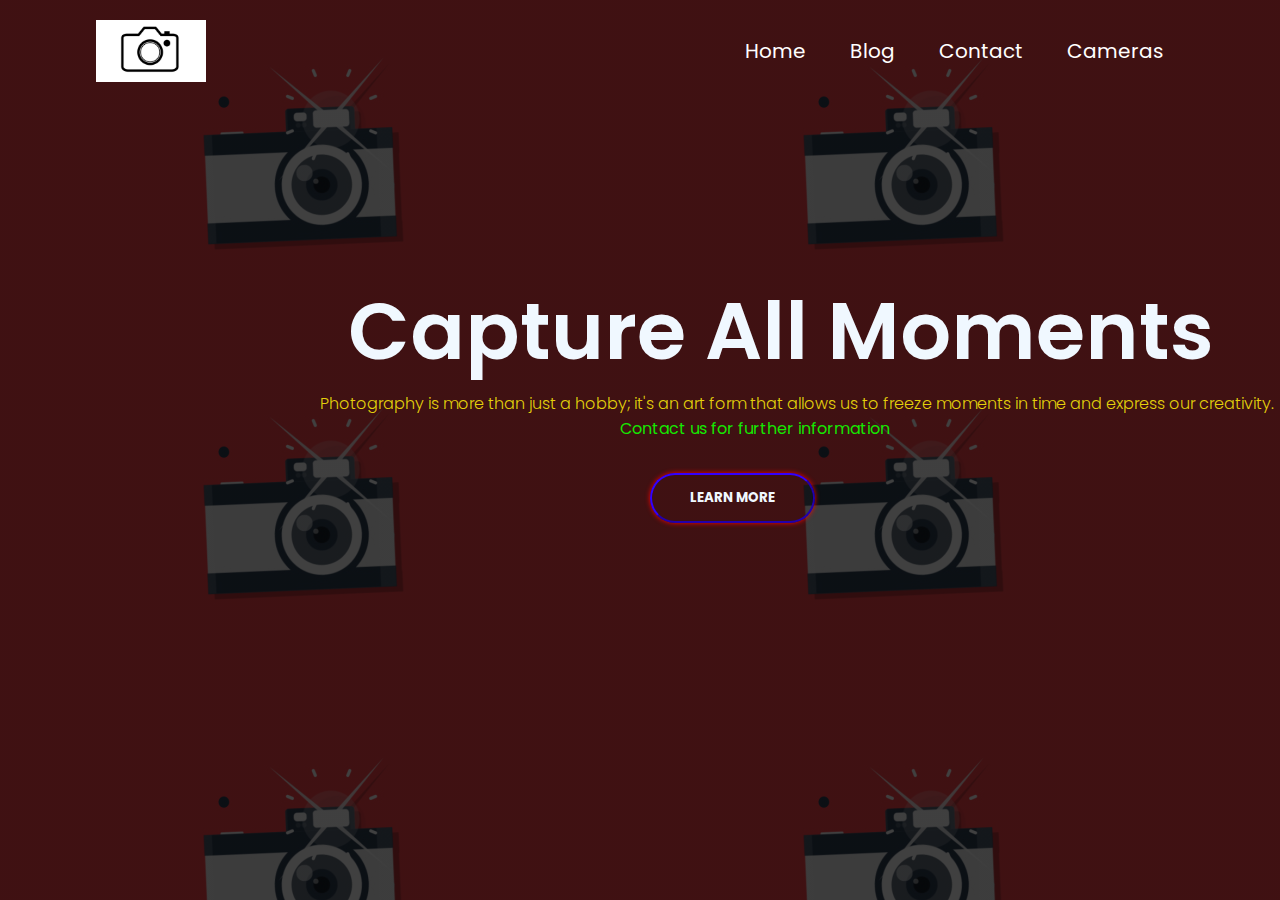
<file: Codsoft/Level 1/Task 2/index.html>
<!DOCTYPE html>
<html lang="en">

<head>
    <meta charset="UTF-8">
    <meta name="viewport" content="width=device-width, initial-scale=1.0">
    <title>Landing Page</title>
    <link rel="icon" href="cute-camera-cartoon-vector-illustration_673247-108.avif">
</head>
<link rel="stylesheet" href="style.css">
</head>

<body>
    <div class="main">
        <div class="navbar">
            <img src="360_F_170661576_VJ7PE5wCun9v7CXk294VsE5Xi5ZTGQVb.jpg" class="logo">
            <ul>
                <li><a href="#">Home</a></li>
                <li><a href="#">Blog</a></li>
                <li><a href="#">Contact</a></li>
                <li><a href="#">Cameras</a></li>
            </ul>
        </div>
        <p id="text1">Capture All Moments</p>
        <pre id="text2">Photography is more than just a hobby; it's an art form that allows us to freeze moments in time and express our creativity.</pre>
        <pre id="text3">Contact us for further information</pre>
    </div>
    <div>
        <button class="bn1" type="button">LEARN MORE</button>

    </div>
    </div>

</body>

</html>
</file>
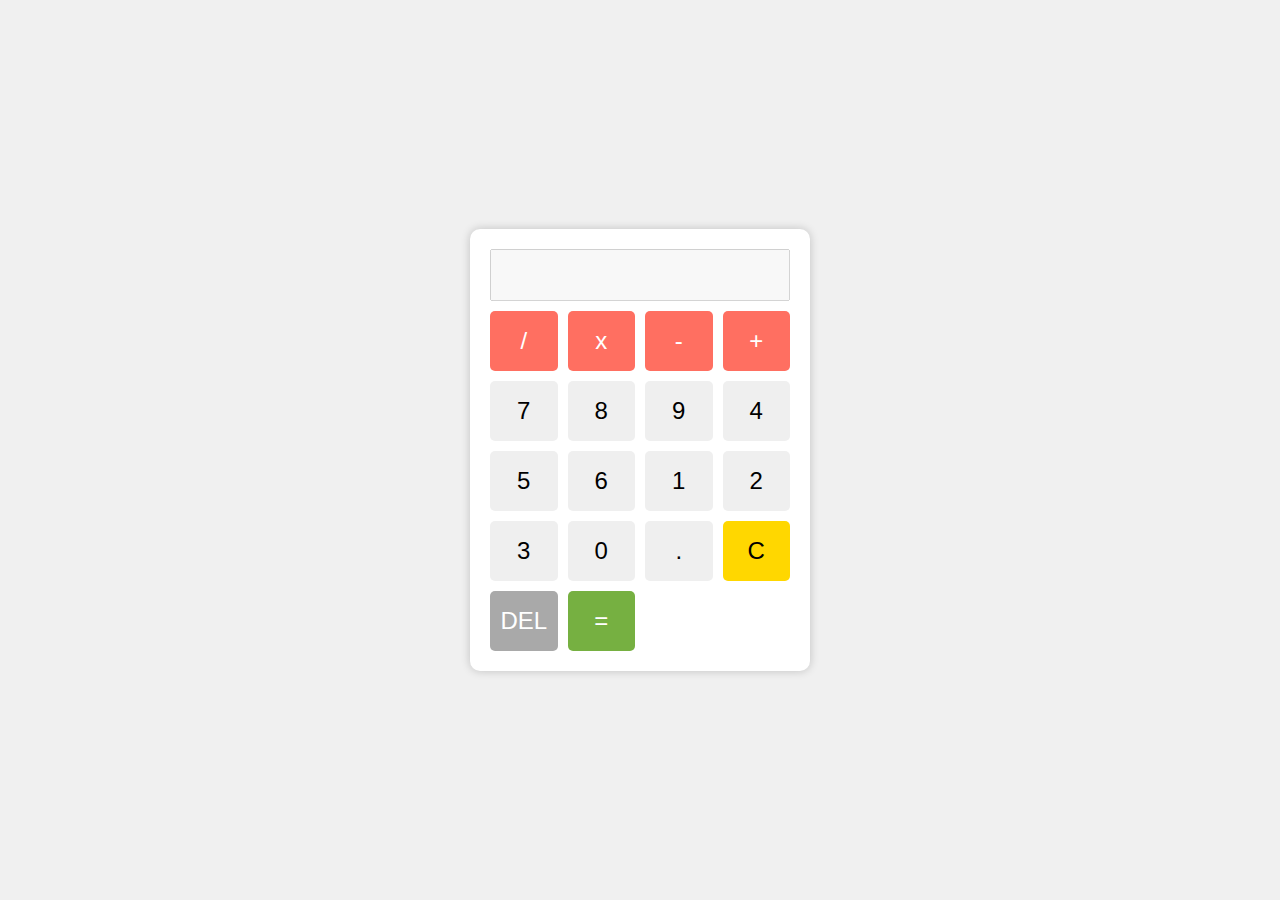
<file: Codsoft/Level 1/Task 3/index.html>
<!DOCTYPE html>
<html lang="en">

<head>
    <meta charset="UTF-8">
    <meta name="viewport" content="width=device-width, initial-scale=1.0">
    <link rel="stylesheet" href="style.css">
    <title>Colorful Calculator</title>
</head>

<body>
    <div class="calculator">
        <input type="text" id="display" disabled>
        <div class="buttons">
            <button class="operator" onclick="appendValue('/')">/</button>
            <button class="operator" onclick="appendValue('*')">x</button>
            <button class="operator" onclick="appendValue('-')">-</button>
            <button class="operator" onclick="appendValue('+')">+</button>
            <button onclick="appendValue('7')">7</button>
            <button onclick="appendValue('8')">8</button>
            <button onclick="appendValue('9')">9</button>
            <button onclick="appendValue('4')">4</button>
            <button onclick="appendValue('5')">5</button>
            <button onclick="appendValue('6')">6</button>
            <button onclick="appendValue('1')">1</button>
            <button onclick="appendValue('2')">2</button>
            <button onclick="appendValue('3')">3</button>
            <button onclick="appendValue('0')">0</button>
            <button onclick="appendValue('.')">.</button>
            <button class="clear" onclick="clearDisplay()">C</button>
            <button class="delete" onclick="deleteLast()">DEL</button>
            <button class="equal" onclick="calculate()">=</button>
        </div>
    </div>
    <script src="script.js"></script>
</body>

</html>
</file>
<file: Codsoft/Level 1/Task 2/style.css>
@import url('https://fonts.googleapis.com/css2?family=Dancing+Script&family=Poppins:wght@100&display=swap');
@import url('https://fonts.googleapis.com/css2?family=Kanit&family=Poppins:wght@700;800&display=swap');
* {
    margin: 0;
    padding: 0;
}

body {
    width: 100%;
    height: 100vh;
    background-image: linear-gradient(rgba(0, 0, 0, 0.75), rgba(0, 0, 0, 0.75)), url(5c95d031973881.5669d0f5dbd49.jpg);
}

.navbar {
    width: 85%;
    margin: auto;
    padding: 20px 0;
    display: flex;
    align-items: center;
    justify-content: space-between;
}

.logo {
    width: 110px;
    cursor: pointer;
}

.navbar ul li {
    list-style: none;
    display: inline-block;
    margin: 0 20px;
    position: relative;
}

.navbar ul li a {
    list-style: none;
    text-decoration: none;
    color: white;
    display: inline-block;
    font-size: 20px;
    font-family: 'Poppins', sans-serif;
}

.navbar ul li::after {
    content: '';
    height: 3px;
    width: 0;
    background: black;
    position: absolute;
    left: 0;
    bottom: 0;
    transition: 0.5s;
}

.navbar ul li:hover::after {
    width: 100%;
}

.content {
    width: 50%;
}

#text1 {
    display: flex;
    margin-left: 348px;
    margin-top: 169px;
    font-size: 80px;
    color: aliceblue;
    font-family: 'Kanit', sans-serif;
    font-family: 'Poppins', sans-serif;
    font-weight: 600;
}

#text2 {
    margin-left: 320px;
    font-family: 'Kanit', sans-serif;
    font-family: 'Poppins', sans-serif;
    color: rgba(247, 227, 10, 0.905);
    font-weight: 300;
}

#text3 {
    margin-left: 620px;
    color: rgba(17, 255, 0, 0.905);
    font-family: 'Poppins', sans-serif;
}

.bn1 {
    box-shadow: 0 0 5px red;
    margin-top: 32px;
    margin-left: 650px;
    width: 165px;
    height: 50px;
    border-radius: 30px;
    font-weight: bold;
    border-color: #3300ff;
    font-family: 'Poppins', sans-serif;
    background: transparent;
    color: aliceblue;
    cursor: pointer;
    overflow: hidden;
}

.bn1:hover {
    box-shadow: 0 0 5px black, 0 0 10px black, 0 0 1px black, 0 0 10px black, 0 0 10px black;
}
</file>
<file: Codsoft/Level 1/Task 3/style.css>
body {
    font-family: Arial, sans-serif;
    display: flex;
    justify-content: center;
    align-items: center;
    height: 100vh;
    margin: 0;
    background-color: #f0f0f0;
}

.calculator {
    background-color: #fff;
    padding: 20px;
    border-radius: 10px;
    box-shadow: 0 0 10px rgba(0, 0, 0, 0.2);
    width: 300px;
}

input {
    width: 92%;
    padding: 10px;
    margin-bottom: 10px;
    font-size: 24px;
    text-align: right;
}

.buttons {
    display: grid;
    grid-template-columns: repeat(4, 1fr);
    gap: 10px;
}

button {
    width: 100%;
    height: 60px;
    font-size: 24px;
    border: none;
    border-radius: 5px;
    cursor: pointer;
}

button.operator {
    background-color: #FF6F61;
    color: white;
}

button.operator:hover {
    background-color: #e0524f;
}

button.equal {
    background-color: #76B041;
    color: white;
}

button.equal:hover {
    background-color: #5b8d33;
}

button.clear {
    background-color: #FFD700;
    color: black;
}

button.clear:hover {
    background-color: #e0c810;
}

button.delete {
    background-color: #A9A9A9;
    color: white;
}

button.delete:hover {
    background-color: #868686;
}
</file>
